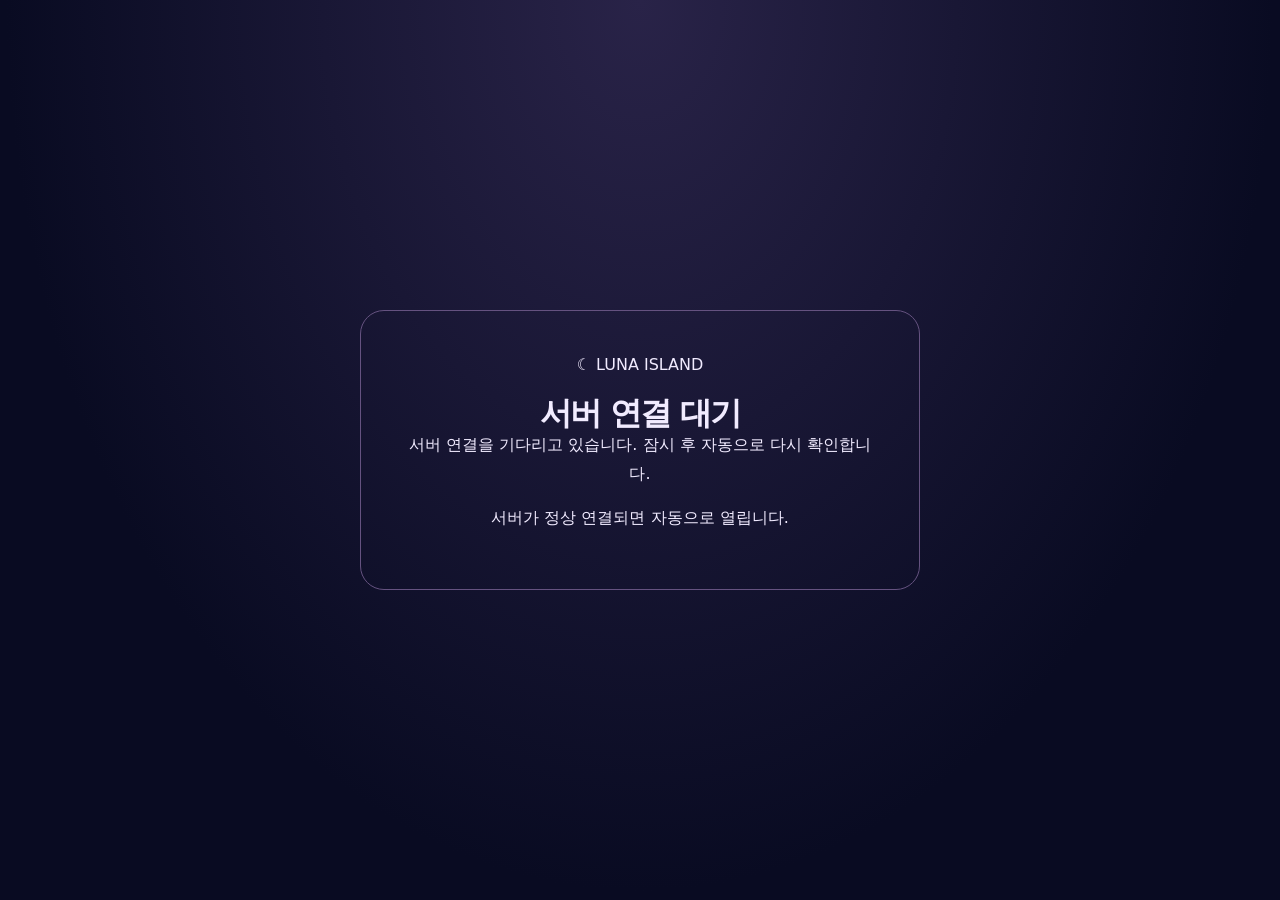
<file: index.html>
<!doctype html>
<html lang="ko">
<head>
  <meta charset="utf-8">
  <meta name="viewport" content="width=device-width, initial-scale=1">
  <meta name="theme-color" content="#090b22">
  <meta name="description" content="루나섬 이터널 리턴 내전 기록과 실시간 팀 순위 대시보드">
  <title>루나섬 | 내전 기록 대시보드</title>
  <link rel="icon" type="image/svg+xml" href="data:image/svg+xml,%3Csvg xmlns='http://www.w3.org/2000/svg' viewBox='0 0 64 64'%3E%3Crect width='64' height='64' rx='16' fill='%23090b22'/%3E%3Cpath d='M42 11a23 23 0 1 0 10 40A25 25 0 0 1 42 11Z' fill='%23a78bfa'/%3E%3C/svg%3E">
  <link rel="stylesheet" href="styles.css?v=roster-30">
</head>
<body class="directory-page">
  <div class="stars" aria-hidden="true"></div>
  <header class="site-header">
    <a class="brand" href="#dashboard" data-page-link="dashboard" aria-label="루나섬 대시보드로 이동">
      <span class="brand-moon" aria-hidden="true">☾</span>
      <span>루나섬</span>
    </a>

    <nav class="main-nav" aria-label="주요 메뉴">
      <button class="nav-link is-active" type="button" data-page="dashboard">대시보드</button>
      <button class="nav-link" type="button" data-page="champions">우승 기록</button>
      <button class="nav-link" type="button" data-page="personal">개인 기록</button>
      <button class="nav-link" type="button" data-page="leaderboard">스트리머 리더보드</button>
    </nav>

    <button class="admin-button" id="admin-login" type="button">관리자 로그인</button>
    <button class="admin-button" id="admin-logout" type="button" hidden>Luna 로그아웃</button>
  </header>

  <main class="app-shell">
    <section class="page is-visible" id="page-dashboard" data-view="dashboard">
      <div class="dashboard-heading">
        <div>
          <p class="eyebrow"><span class="live-dot"></span> LIVE TOURNAMENT</p>
          <h1>실시간 경기 현황</h1>
        </div>
        <div class="clock-card" aria-live="polite">
          <span>현재 시간 · KST</span>
          <strong id="current-time">--:--:--</strong>
          <small id="current-date">----년 --월 --일</small>
        </div>
      </div>

      <section class="stats-grid" aria-label="누적 주요 기록">
        <article class="stat-card stat-purple">
          <span class="stat-icon" aria-hidden="true">♛</span>
          <div><span>최다 우승</span><strong id="most-wins">기록 없음</strong><small id="most-wins-detail">대회 결과 확정 후 집계</small></div>
        </article>
        <article class="stat-card stat-blue">
          <span class="stat-icon" aria-hidden="true">◎</span>
          <div><span>최다 출전</span><strong id="most-appearances">기록 없음</strong><small id="most-appearances-detail">대회 결과 확정 후 집계</small></div>
        </article>
        <article class="stat-card stat-cyan">
          <span class="stat-icon" aria-hidden="true">↗</span>
          <div><span>전체 평균 순위</span><strong id="average-rank">—</strong><small>확정된 개인 기록 기준</small></div>
        </article>
      </section>

      <section class="top-three-section">
        <div class="section-heading">
          <div><p class="eyebrow">CURRENT TOP 3</p><h2>현재 선두 팀</h2></div>
          <span class="sync-label" id="sync-label" role="status">연결 확인 중</span>
        </div>
        <div class="podium" id="top-three"></div>
      </section>

      <section class="ranking-section">
        <div class="section-heading">
          <div><p class="eyebrow">LIVE STANDINGS</p><h2>실시간 팀 순위</h2></div>
          <span class="round-status" id="round-status">입력된 라운드 0 / 3</span>
          <button class="admin-button" type="button" data-edit-team-names hidden disabled>팀 이름 수정</button>
        </div>
        <div class="table-wrap">
          <table>
            <thead><tr><th>순위</th><th>팀</th><th>멤버</th><th>킬</th><th>토탈 점수</th><th>1등과의 차이</th></tr></thead>
            <tbody id="live-ranking-body"></tbody>
          </table>
        </div>
      </section>
    </section>

    <section class="page" id="page-champions" data-view="champions">
      <div class="page-heading"><p class="eyebrow">HALL OF CHAMPIONS</p><h1>우승 기록</h1><p>회차별 우승팀과 최종 점수를 확인합니다.</p></div>
      <p id="history-feedback" role="status"></p>
      <div class="champion-layout"><section class="champion-history" aria-labelledby="champion-history-heading"><h2 id="champion-history-heading">역대 우승 기록</h2><p class="drawer-help">최신 회차부터 한 페이지에 10개씩 표시합니다.</p><p id="champion-page-status" role="status"></p><div class="record-grid" id="champion-records"></div><nav id="champion-pagination" aria-label="역대 우승 기록 페이지"></nav></section>
      <section class="champion-ranking" aria-labelledby="champion-ranking-heading"><p class="eyebrow">CHAMPIONS TOP 10</p><h2 id="champion-ranking-heading">최다 우승자 TOP 10</h2><p class="drawer-help">대회 최종 우승팀의 선수별 누적 우승 횟수입니다. 동률은 공동 순위로 표시하며, 이름순으로 최대 10명을 표시합니다.</p><ol id="champion-leaders"></ol></section></div><details id="history-trash" hidden><summary>삭제한 기록 · 복구</summary><div id="history-trash-list"></div></details>
    </section>

    <section class="page" id="page-personal" data-view="personal">
      <div class="page-heading"><p class="eyebrow">PLAYER RECORDS</p><h1>개인 기록</h1><p>선수 이름을 검색하고 각 항목을 눌러 오름차순·내림차순으로 정렬하세요.</p></div>
      <label class="search-box"><span aria-hidden="true">⌕</span><span class="sr-only">스트리머 검색</span><input id="player-search" type="search" placeholder="스트리머 이름 검색" autocomplete="off"></label>
      <div class="table-wrap">
        <table class="personal-table"><thead><tr><th scope="col" aria-sort="none"><button type="button" data-personal-sort="name">선수 <span aria-hidden="true">↕</span></button></th><th scope="col" aria-sort="none"><button type="button" data-personal-sort="tier">티어 <span aria-hidden="true">↕</span></button></th><th scope="col" aria-sort="none"><button type="button" data-personal-sort="games">총게임 <span aria-hidden="true">↕</span></button></th><th scope="col" aria-sort="none"><button type="button" data-personal-sort="wins">우승 <span aria-hidden="true">↕</span></button></th><th scope="col" aria-sort="none"><button type="button" data-personal-sort="winRate">승률 <span aria-hidden="true">↕</span></button></th><th scope="col" aria-sort="none"><button type="button" data-personal-sort="averageRank">평균 순위 <span aria-hidden="true">↕</span></button></th></tr></thead><tbody id="personal-record-body"></tbody></table>
        <p id="personal-record-note" class="drawer-help"></p>
      </div>
    </section>

    <section class="page" id="page-leaderboard" data-view="leaderboard">
      <div class="page-heading"><p class="eyebrow">STREAMER LEADERBOARD</p><h1>스트리머 리더보드</h1><p>등록된 스트리머 목록 및 전적 검색</p></div>
      <div class="leaderboard-controls">
        <label class="search-box"><span aria-hidden="true">⌕</span><span class="sr-only">리더보드 스트리머 검색</span><input id="leaderboard-search" type="search" placeholder="스트리머 또는 게임 닉네임 검색" autocomplete="off"></label>
        <div class="directory-sort"><button type="button" data-directory-sort="tier" aria-pressed="true">티어순</button><button type="button" data-directory-sort="name" aria-pressed="false">이름순</button></div>
        <label class="team-filter" hidden>정렬<select id="leaderboard-sort"><option value="tier">티어순</option><option value="name">이름순</option><option value="records">루나섬 전적순</option></select></label>
        <label class="team-filter" hidden>팀<select id="leaderboard-team"><option value="">전체 팀</option></select></label>
        <label class="group-toggle" hidden><input id="leaderboard-group" type="checkbox">팀별로 보기</label>
        <button id="register-streamer" class="admin-button" type="button" hidden disabled>＋ 스트리머 등록</button>
        
      </div>
      <p id="leaderboard-count" hidden class="drawer-help" role="status"></p>
      <div id="bulk-attendance-controls" class="bulk-attendance-controls" hidden><strong>전체 출석 상태</strong><button type="button" data-bulk-attendance="pending" disabled>전체 미확인</button><button type="button" data-bulk-attendance="present" disabled>전체 출석</button><button type="button" data-bulk-attendance="absent" disabled>전체 결석</button><small>검색 결과와 관계없이 등록된 전체 인원에 적용합니다.</small></div>
      <p id="directory-feedback" class="form-feedback" role="status"></p>
      <span id="directory-manage-heading" hidden></span>
      <div id="streamer-leaderboard-body" class="streamer-grid"></div>
    </section>
  </main>

  <div class="drawer-backdrop" id="drawer-backdrop" hidden></div>
  <aside class="score-drawer" id="score-drawer" aria-labelledby="score-drawer-title" aria-hidden="true">
    <div class="drawer-header">
      <div><p class="eyebrow">LIVE CONTROL</p><h2 id="score-drawer-title">경기 점수 입력</h2></div>
      <button class="icon-button" id="close-score-panel" type="button" aria-label="점수 입력 닫기">×</button>
    </div>
    <p class="drawer-help">라운드별 결과를 저장하면 대시보드 순위가 즉시 갱신됩니다.</p>

    <form id="score-form">
      <div class="form-row">
        <label>라운드<select id="score-round" required><option value="1">1 라운드</option><option value="2">2 라운드</option><option value="3">3 라운드</option></select></label>
        <label>팀<select id="score-team" required></select></label>
      </div>
      <div class="form-row three">
        <label>경기 순위<input id="score-placement" type="number" min="1" max="8" value="1" required></label>
        <label>킬 수<input id="score-kills" type="number" min="0" value="0" required></label>
        <label>획득 점수<input id="score-points" type="number" step="0.5" min="0" value="0" required></label>
      </div>
      <button class="primary-button" type="submit">점수 저장 및 순위 갱신</button>
      <p class="form-feedback" id="form-feedback" role="status"></p>
    </form>

    <div class="drawer-divider"></div>
    <div class="saved-rounds">
      <div class="mini-heading"><h3>입력된 경기</h3><span id="score-count">0건</span></div>
      <div id="score-log"></div>
    </div>

    <div class="drawer-footer">
      <button class="secondary-button" id="finalize-event" type="button">현재 결과를 기록으로 확정</button>
      <small>확정하면 우승·개인 기록·리더보드에 누적됩니다.</small>
    </div>
  </aside>

  <template id="empty-state-template"><div class="empty-state"><span aria-hidden="true">☾</span><strong>아직 기록이 없습니다</strong><p>점수를 입력하고 현재 결과를 기록으로 확정해 주세요.</p></div></template>
  <dialog id="login-dialog" aria-labelledby="login-title">
    <form id="login-form">
      <div class="drawer-header"><h2 id="login-title">Luna 관리자 로그인</h2><button class="icon-button" id="close-login" type="button" aria-label="로그인 닫기">×</button></div>
      <p class="drawer-help">관리자 계정의 비밀번호로 로그인해 주세요.</p>
      <label>관리자 아이디<input id="login-email" type="text" value="Luna" autocomplete="username" required></label>
      <label>비밀번호<input id="login-password" type="password" autocomplete="current-password" required></label>
      <button class="primary-button" type="submit">로그인</button>
      <p id="login-feedback" class="form-feedback" role="status"></p>
    </form>
  </dialog>
  <dialog id="player-dialog" aria-labelledby="player-title">
    <div class="drawer-header"><h2 id="player-title">스트리머 전적</h2><button class="icon-button" id="close-player" type="button" aria-label="전적 닫기">×</button></div>
    <div id="player-detail"></div>
  </dialog>
  <dialog id="registration-dialog" aria-labelledby="registration-title">
    <form id="registration-form">
      <div class="drawer-header"><h2 id="registration-title">스트리머 등록</h2><button class="icon-button" id="close-registration" type="button" aria-label="등록 창 닫기">×</button></div>
      <label>스트리머 이름<input id="registration-name" type="text" maxlength="60" required autocomplete="off"></label>
      <label>게임 닉네임<input id="registration-nickname" type="text" maxlength="60" autocomplete="off" placeholder="이터널 리턴 게임 닉네임"></label>
      <label>프로필 이미지 업로드<input id="registration-profile" type="file" accept="image/jpeg,image/png,image/webp,image/gif"><small class="drawer-help">JPG · PNG · WEBP · GIF / 최대 5MB. 새 파일을 선택하지 않으면 기존 이미지를 유지합니다.</small></label>
      <img id="registration-preview" class="registration-preview" alt="프로필 이미지 미리보기" hidden>
      <label>티어<select id="registration-tier"><option value="">미등록</option><option>SSS</option><option>SS</option><option>S</option><option>A</option><option>B</option><option>C</option><option>D</option></select></label>
      <p class="drawer-help">이름·게임 닉네임·프로필·티어를 수정할 수 있습니다. 이름 변경 시 기존 경기·우승 기록의 참가 이름도 함께 반영되며 변경 전 상태는 백업됩니다.</p>
      <button class="primary-button" type="submit">저장</button>
      <p id="registration-feedback" class="form-feedback" role="status"></p>
    </form>
  </dialog>
  <script src="supabase-config.js"></script>
  <dialog id="team-names-dialog" aria-labelledby="team-names-title">
    <form id="team-names-form">
      <div class="drawer-header"><h2 id="team-names-title">팀 이름 수정</h2><button class="icon-button" id="close-team-names" type="button" aria-label="팀 이름 수정 닫기">×</button></div>
      <div id="team-names-fields"></div>
      <p class="drawer-help">팀 구성과 점수는 유지됩니다. 이미 확정한 전적은 당시 팀 이름으로 보관됩니다.</p>
      <button class="primary-button" type="submit">전체 팀 이름 저장</button>
      <p id="team-names-feedback" class="form-feedback" role="status"></p>
    </form>
  </dialog>
  <script type="module" src="maintenance-boot.js?v=tiers-40"></script>
<dialog id="history-dialog" aria-labelledby="history-title"><form id="history-form"><div class="drawer-header"><h2 id="history-title">기록 수정</h2><button id="close-history" class="icon-button" type="button" aria-label="기록 수정 닫기">×</button></div><p class="drawer-help">최종 순위·점수·킬·참가자를 수정합니다. 1위 팀이 우승팀으로 반영됩니다.</p><label>대회 날짜<input id="history-date" maxlength="80" required></label><div id="history-fields"></div><button class="primary-button" type="submit">수정 저장</button><p id="history-form-feedback" role="status"></p></form></dialog><dialog id="bulk-attendance-dialog" aria-labelledby="bulk-attendance-title"><form id="bulk-attendance-form"><h2 id="bulk-attendance-title">전체 출석 상태 변경</h2><p id="bulk-attendance-description"></p><p>티어와 코스트는 유지됩니다.</p><p id="bulk-attendance-feedback" class="form-feedback" role="status"></p><button type="button" id="bulk-attendance-cancel">취소</button> <button type="submit" id="bulk-attendance-submit" class="primary-button">전체 적용</button></form></dialog>
</body>
</html>
</file>
<file: styles.css>
:root {
  color-scheme: dark;
  --bg: #07091a;
  --surface: rgba(18, 22, 54, .82);
  --surface-strong: #151936;
  --line: rgba(158, 169, 255, .16);
  --text: #f6f7ff;
  --muted: #aeb5d5;
  --purple: #a78bfa;
  --blue: #6ea8ff;
  --cyan: #62e7f2;
  --gold: #ffd36a;
  --success: #5ce0a0;
  --danger: #ff7f9b;
  --shadow: 0 24px 80px rgba(0, 0, 0, .28);
}

* { box-sizing: border-box; }
html { scroll-behavior: smooth; }
body { margin: 0; min-width: 320px; min-height: 100vh; background: radial-gradient(circle at 12% 0%, rgba(92, 72, 190, .25), transparent 31rem), radial-gradient(circle at 90% 15%, rgba(43, 130, 200, .16), transparent 27rem), var(--bg); color: var(--text); font-family: Pretendard, "Noto Sans KR", "Apple SD Gothic Neo", system-ui, sans-serif; font-size: 16px; line-height: 1.55; }
button, input, select { font: inherit; }
button { color: inherit; }
.stars { position: fixed; inset: 0; pointer-events: none; opacity: .32; background-image: radial-gradient(circle, #fff 1px, transparent 1.5px), radial-gradient(circle, #82b8ff 1px, transparent 1.5px); background-size: 73px 73px, 119px 119px; background-position: 0 0, 37px 23px; mask-image: linear-gradient(to bottom, #000, transparent 70%); }
.sr-only { position: absolute; width: 1px; height: 1px; padding: 0; margin: -1px; overflow: hidden; clip: rect(0,0,0,0); white-space: nowrap; border: 0; }

.site-header { position: sticky; top: 0; z-index: 20; display: grid; grid-template-columns: auto 1fr auto; align-items: center; min-height: 76px; padding: 0 4vw; border-bottom: 1px solid var(--line); background: rgba(7, 9, 26, .82); backdrop-filter: blur(20px); }
.brand { display: inline-flex; align-items: center; gap: 10px; color: var(--text); text-decoration: none; font-size: 1.35rem; font-weight: 850; letter-spacing: -.04em; }
.brand-moon { display: grid; place-items: center; width: 42px; height: 42px; border: 1px solid rgba(167,139,250,.5); border-radius: 15px; color: #d6c9ff; font-size: 2rem; line-height: 1; background: linear-gradient(145deg, rgba(167,139,250,.22), rgba(110,168,255,.08)); box-shadow: inset 0 0 22px rgba(167,139,250,.14), 0 0 28px rgba(141,111,255,.13); }
.main-nav { display: flex; justify-content: center; gap: 4px; }
.nav-link { position: relative; padding: 12px 16px; border: 0; background: transparent; color: var(--muted); cursor: pointer; font-size: .93rem; font-weight: 700; }
.nav-link:hover, .nav-link:focus-visible { color: var(--text); }
.nav-link.is-active { color: var(--text); }
.nav-link.is-active::after { content: ""; position: absolute; left: 16px; right: 16px; bottom: 2px; height: 2px; border-radius: 99px; background: linear-gradient(90deg, var(--purple), var(--cyan)); }
.admin-button { display: inline-flex; align-items: center; gap: 6px; min-height: 42px; padding: 0 16px; border: 1px solid rgba(167,139,250,.42); border-radius: 13px; background: rgba(120,91,218,.16); cursor: pointer; font-weight: 800; }
.admin-button:hover { background: rgba(120,91,218,.27); }

.app-shell { position: relative; z-index: 1; width: min(1420px, 92vw); margin: 0 auto; padding: 44px 0 80px; }
.page { display: none; }
.page.is-visible { display: block; animation: page-in .28s ease-out; }
@keyframes page-in { from { opacity: 0; transform: translateY(6px); } }
.dashboard-heading { display: flex; align-items: flex-end; justify-content: space-between; gap: 24px; margin-bottom: 28px; }
.eyebrow { margin: 0 0 5px; color: var(--purple); font-size: .76rem; font-weight: 850; letter-spacing: .16em; }
h1, h2, h3, p { margin-top: 0; }
h1 { margin-bottom: 0; font-size: clamp(2rem, 4vw, 3.4rem); line-height: 1.1; letter-spacing: -.055em; }
h2 { margin-bottom: 0; font-size: 1.45rem; letter-spacing: -.035em; }
.live-dot { display: inline-block; width: 8px; height: 8px; margin-right: 7px; border-radius: 50%; background: var(--danger); box-shadow: 0 0 0 5px rgba(255,127,155,.1); animation: pulse 1.8s infinite; }
@keyframes pulse { 50% { opacity: .45; } }
.clock-card { min-width: 230px; padding: 16px 20px; border: 1px solid var(--line); border-radius: 18px; background: var(--surface); box-shadow: var(--shadow); text-align: right; }
.clock-card span, .clock-card small { display: block; color: var(--muted); font-size: .78rem; }
.clock-card strong { display: block; margin: 2px 0; font-size: 1.7rem; letter-spacing: .04em; }

.stats-grid { display: grid; grid-template-columns: repeat(3, 1fr); gap: 16px; margin-bottom: 38px; }
.stat-card { position: relative; overflow: hidden; display: flex; align-items: center; gap: 17px; min-height: 128px; padding: 22px; border: 1px solid var(--line); border-radius: 22px; background: linear-gradient(145deg, rgba(25,29,68,.92), rgba(13,17,43,.88)); box-shadow: var(--shadow); }
.stat-card::after { content: ""; position: absolute; width: 130px; height: 130px; right: -45px; top: -50px; border-radius: 50%; background: currentColor; opacity: .08; filter: blur(2px); }
.stat-purple { color: var(--purple); }.stat-blue { color: var(--blue); }.stat-cyan { color: var(--cyan); }
.stat-icon { flex: 0 0 auto; display: grid; place-items: center; width: 52px; height: 52px; border-radius: 17px; background: currentColor; color: var(--bg); font-size: 1.45rem; font-weight: 900; }
.stat-card div { min-width: 0; }
.stat-card div > span, .stat-card small { display: block; color: var(--muted); font-size: .78rem; }
.stat-card strong { display: block; overflow: hidden; color: var(--text); font-size: 1.25rem; text-overflow: ellipsis; white-space: nowrap; }

.top-three-section, .ranking-section { margin-top: 28px; }
.section-heading { display: flex; align-items: flex-end; justify-content: space-between; gap: 20px; margin-bottom: 14px; }
.sync-label, .round-status { padding: 7px 11px; border: 1px solid var(--line); border-radius: 99px; color: var(--muted); background: rgba(17,21,51,.7); font-size: .78rem; }
.sync-label::before { content: ""; display: inline-block; width: 7px; height: 7px; margin-right: 7px; border-radius: 50%; background: var(--success); }
.podium { display: grid; grid-template-columns: repeat(3, 1fr); gap: 16px; }
.podium-card { position: relative; min-height: 177px; padding: 22px; border: 1px solid var(--line); border-radius: 24px; background: var(--surface); box-shadow: var(--shadow); }
.podium-card:first-child { border-color: rgba(255,211,106,.4); background: linear-gradient(145deg, rgba(63,51,45,.84), rgba(20,23,51,.9)); }
.podium-rank { display: inline-flex; align-items: center; justify-content: center; width: 39px; height: 39px; border-radius: 13px; background: rgba(255,255,255,.08); color: var(--muted); font-weight: 900; }
.podium-card:first-child .podium-rank { background: var(--gold); color: #211800; }
.podium-card h3 { margin: 22px 0 3px; font-size: 1.2rem; }
.podium-card p { margin: 0; color: var(--muted); font-size: .82rem; }
.podium-score { position: absolute; right: 22px; bottom: 19px; color: var(--cyan); font-size: 1.8rem; font-weight: 900; letter-spacing: -.04em; }
.podium-score small { color: var(--muted); font-size: .75rem; }

.table-wrap { overflow-x: auto; border: 1px solid var(--line); border-radius: 22px; background: var(--surface); box-shadow: var(--shadow); }
table { width: 100%; border-collapse: collapse; min-width: 780px; }
th, td { padding: 17px 20px; text-align: left; border-bottom: 1px solid var(--line); }
th { color: #8f98c0; background: rgba(7,10,28,.32); font-size: .76rem; letter-spacing: .04em; }
td { font-size: .92rem; }
tbody tr:last-child td { border-bottom: 0; }
tbody tr:hover { background: rgba(111,125,211,.06); }
.rank-cell { width: 72px; color: var(--muted); font-weight: 900; }
.rank-cell.is-top { color: var(--gold); }
.team-name { font-weight: 850; }
.member-list { color: var(--muted); font-size: .82rem; }
.score-total { color: var(--cyan); font-size: 1.05rem; font-weight: 900; }
.score-gap { color: var(--muted); font-variant-numeric: tabular-nums; }
.score-gap.leader { color: var(--success); }

.page-heading { margin-bottom: 28px; }
.page-heading p:last-child { margin: 10px 0 0; color: var(--muted); }
.record-grid { display: grid; grid-template-columns: repeat(3, 1fr); gap: 16px; }
.champion-card { padding: 22px; border: 1px solid var(--line); border-radius: 22px; background: var(--surface); box-shadow: var(--shadow); }
.champion-card .champion-round { color: var(--gold); font-weight: 900; }
.champion-card h3 { margin: 14px 0 3px; }
.champion-card p { color: var(--muted); }
.champion-card strong { color: var(--cyan); font-size: 1.25rem; }
.search-box { display: flex; align-items: center; gap: 10px; width: min(480px, 100%); margin-bottom: 16px; padding: 0 15px; border: 1px solid var(--line); border-radius: 14px; background: var(--surface); color: var(--muted); }
.search-box input { width: 100%; min-height: 48px; border: 0; outline: 0; background: transparent; color: var(--text); }
.empty-state { grid-column: 1 / -1; display: grid; place-items: center; min-height: 280px; padding: 36px; border: 1px dashed rgba(158,169,255,.25); border-radius: 22px; color: var(--muted); text-align: center; }
.empty-state > span { color: var(--purple); font-size: 3.4rem; }
.empty-state strong { color: var(--text); font-size: 1.1rem; }
.empty-state p { margin-bottom: 0; }

.drawer-backdrop { position: fixed; inset: 0; z-index: 40; background: rgba(2,4,15,.68); backdrop-filter: blur(5px); }
.score-drawer { position: fixed; top: 0; right: 0; z-index: 50; width: min(530px, 100%); height: 100dvh; overflow-y: auto; padding: 28px; border-left: 1px solid var(--line); background: #0d1028; box-shadow: -30px 0 80px rgba(0,0,0,.42); transform: translateX(104%); transition: transform .26s ease; }
.score-drawer.is-open { transform: translateX(0); }
.drawer-header { display: flex; align-items: flex-start; justify-content: space-between; }
.drawer-header h2 { font-size: 1.8rem; }
.icon-button { width: 42px; height: 42px; border: 1px solid var(--line); border-radius: 13px; background: rgba(255,255,255,.04); cursor: pointer; font-size: 1.55rem; }
.drawer-help { color: var(--muted); font-size: .9rem; }
.form-row { display: grid; grid-template-columns: repeat(2, 1fr); gap: 12px; }
.form-row.three { grid-template-columns: repeat(3, 1fr); }
label { color: var(--muted); font-size: .82rem; font-weight: 700; }
select, input[type="number"] { width: 100%; min-height: 46px; margin: 6px 0 14px; padding: 0 12px; border: 1px solid var(--line); border-radius: 12px; outline: none; background: #171b3b; color: var(--text); }
select:focus, input:focus { border-color: var(--purple); box-shadow: 0 0 0 3px rgba(167,139,250,.12); }
.primary-button, .secondary-button { width: 100%; min-height: 48px; border-radius: 13px; cursor: pointer; font-weight: 850; }
.primary-button { border: 0; background: linear-gradient(90deg, #8b6cec, #5b9ef0); color: #fff; box-shadow: 0 10px 30px rgba(108,90,220,.24); }
.secondary-button { border: 1px solid rgba(167,139,250,.32); background: rgba(167,139,250,.11); color: var(--text); }
.form-feedback { min-height: 24px; margin: 8px 0 0; color: var(--success); font-size: .82rem; }
.drawer-divider { height: 1px; margin: 22px 0; background: var(--line); }
.mini-heading { display: flex; align-items: center; justify-content: space-between; }
.mini-heading h3 { margin: 0; }
.mini-heading span { color: var(--muted); font-size: .8rem; }
.score-log-item { display: grid; grid-template-columns: 1fr auto; gap: 10px; margin-top: 10px; padding: 13px; border: 1px solid var(--line); border-radius: 13px; background: rgba(255,255,255,.025); }
.score-log-item strong, .score-log-item small { display: block; }
.score-log-item small { color: var(--muted); }
.score-log-item button { border: 0; background: transparent; color: var(--danger); cursor: pointer; }
.drawer-footer { margin-top: 25px; padding-top: 22px; border-top: 1px solid var(--line); }
.drawer-footer small { display: block; margin-top: 8px; color: var(--muted); text-align: center; }

@media (max-width: 980px) {
  .site-header { grid-template-columns: 1fr auto; padding: 12px 4vw; }
  .main-nav { grid-column: 1 / -1; order: 3; justify-content: flex-start; overflow-x: auto; margin: 8px -1vw -12px; padding-bottom: 7px; }
  .nav-link { flex: 0 0 auto; }
  .stats-grid, .podium, .record-grid { grid-template-columns: 1fr; }
  .podium-card { min-height: 146px; }
}
@media (max-width: 640px) {
  .site-header { min-height: 68px; }
  .brand { font-size: 1.12rem; }.brand-moon { width: 37px; height: 37px; border-radius: 12px; }
  .admin-button { padding: 0 11px; font-size: .82rem; }
  .app-shell { width: min(92vw, 600px); padding-top: 30px; }
  .dashboard-heading { align-items: stretch; flex-direction: column; }
  .clock-card { min-width: 0; text-align: left; }
  .stats-grid { gap: 10px; }
  .stat-card { min-height: 108px; }
  .section-heading { align-items: flex-start; flex-direction: column; }
  .score-drawer { padding: 22px 18px; }
  .form-row, .form-row.three { grid-template-columns: 1fr; gap: 0; }
}

@media (prefers-reduced-motion: reduce) {
  *, *::before, *::after { scroll-behavior: auto !important; animation-duration: .01ms !important; animation-iteration-count: 1 !important; transition-duration: .01ms !important; }
}
/* Administrator sign-in follows the existing dark tournament theme. */
[hidden] { display: none !important; }
button:disabled { opacity: .5; cursor: not-allowed; }
#login-dialog { width: min(440px, calc(100% - 32px)); padding: 24px; border: 1px solid #403863; border-radius: 18px; background: #12132b; color: #f1f0ff; }
#login-dialog::backdrop { background: rgb(3 4 15 / 75%); }
#login-form { display: grid; gap: 16px; }
#login-form label { display: grid; gap: 8px; font-size: 14px; }
#login-form input { width: 100%; padding: 12px; border: 1px solid #403863; border-radius: 8px; background: #090b22; color: #f1f0ff; font: inherit; font-size: 16px; }
.leaderboard-controls { display:flex; flex-wrap:wrap; align-items:center; gap:16px; margin-bottom:12px; }
.leaderboard-controls .search-box { flex:1; min-width:220px; margin:0; }
.team-filter { display:flex; align-items:center; gap:10px; font-size:14px; }
.team-filter select { padding:12px; background:#12132b; color:#f1f0ff; border:1px solid #403863; border-radius:10px; font:inherit; }
.group-toggle { display:flex; align-items:center; gap:8px; font-size:14px; cursor:pointer; }
.group-toggle input { width:18px; height:18px; accent-color:#a78bfa; }
.player-link { padding:6px 0; background:none; border:0; color:#b5a2ff; font:inherit; font-weight:700; cursor:pointer; text-align:left; }
.player-link:hover { text-decoration:underline; }
.team-group-row th { background:#20203d; color:#d8ccff; text-align:left; font-size:16px; }
#player-dialog { width:min(900px,calc(100% - 32px)); max-height:85vh; padding:24px; border:1px solid #403863; border-radius:18px; background:#12132b; color:#f1f0ff; }
#player-dialog::backdrop { background:rgb(3 4 15 / 75%); }
#player-detail h3 { margin-top:24px; margin-bottom:12px; }
.player-stats { display:grid; grid-template-columns:repeat(4,1fr); gap:12px; margin:20px 0; }
.player-stats div { padding:16px; background:#090b22; border-radius:12px; }
.player-stats span { display:block; font-size:14px; color:#b3b3cb; }
.player-stats strong { display:block; font-size:22px; margin-top:8px; }
@media(max-width:600px) { .player-stats { grid-template-columns:repeat(2,1fr); } .leaderboard-controls .search-box { flex-basis:100%; } }
#registration-dialog { width:min(440px,calc(100% - 32px)); padding:24px; border:1px solid #403863; border-radius:18px; background:#12132b; color:#f1f0ff; }
#registration-dialog::backdrop { background:rgb(3 4 15 / 75%); }
#registration-form { display:grid; gap:16px; }
#registration-form label { display:grid; gap:8px; font-size:14px; }
#registration-form input, #registration-form select { width:100%; padding:12px; border:1px solid #403863; border-radius:8px; background:#090b22; color:#f1f0ff; font:inherit; font-size:16px; }
.directory-actions { white-space:nowrap; }
.directory-actions button { margin:4px; padding:8px; border:1px solid #403863; border-radius:8px; background:#12132b; color:#d8ccff; font:inherit; font-size:14px; cursor:pointer; }
#team-names-dialog { width:min(640px,calc(100% - 32px)); max-height:85vh; padding:24px; border:1px solid #403863; border-radius:18px; background:#12132b; color:#f1f0ff; }
#team-names-dialog::backdrop { background:rgb(3 4 15 / 75%); }
#team-names-form { display:grid; gap:16px; }
#team-names-fields { display:grid; grid-template-columns:repeat(2,1fr); gap:16px; }
#team-names-fields label { display:grid; gap:8px; font-size:14px; }
#team-names-fields input { width:100%; padding:12px; border:1px solid #403863; border-radius:8px; background:#090b22; color:#f1f0ff; font:inherit; font-size:16px; }
@media(max-width:600px) { #team-names-fields { grid-template-columns:1fr; } }
/* Streamer directory */
.directory-page { background:#111322; }
.directory-page .stars { display:none; }
.directory-page .app-shell { max-width:1180px; }
.directory-page .page-heading { margin-bottom:26px; }
.directory-page .page-heading .eyebrow { display:none; }
.directory-page .page-heading h1 { font-size:30px; letter-spacing:-.6px; }
.directory-page .page-heading p { font-size:14px; }
.directory-page .leaderboard-controls { gap:12px; margin-bottom:28px; }
.leaderboard-controls [hidden] { display:none; }
.directory-sort { display:flex; gap:6px; order:-1; }
.directory-sort button { border:1px solid #34384d; background:#191c2d; color:#aeb3c7; border-radius:6px; padding:10px 16px; cursor:pointer; font:inherit; font-size:13px; }
.directory-sort button[aria-pressed=true] { background:#7660b8; color:#fff; border-color:#7660b8; }
.directory-page .streamer-grid { gap:12px; }
.directory-page .streamer-card { display:grid; grid-template-columns:48px minmax(0,1fr) auto; gap:12px; padding:18px; border-radius:8px; background:#1b1e30; border:1px solid #303449; }
.directory-page .streamer-profile { width:48px; height:48px; }
.directory-page .avatar-fallback { font-size:20px; }
.directory-page .streamer-title h2 { font-size:16px; }
.directory-page .tier-badge { font-size:10px; padding:3px 5px; border-radius:4px; }
.directory-page .game-nickname { margin-top:5px; font-size:12px; }
.directory-page .streamer-card-actions { width:auto; border:0; padding:0; }
.directory-page .record-search { font-size:11px; white-space:nowrap; color:#c0b1e6; }
.directory-page .record-unavailable { font-size:10px; max-width:65px; }
.directory-page .streamer-card .directory-actions { grid-column:1/-1; margin:0; padding-top:10px; border-top:1px solid #303449; }
.directory-page .streamer-divider { font-size:13px; margin-top:8px; padding-bottom:8px; }
.directory-page .form-feedback:empty { display:none; }
.registration-preview { width:96px; height:96px; object-fit:cover; border-radius:50%; margin:12px 0; }
.registration-preview[hidden] { display:none; }
#registration-profile::file-selector-button { background:#423362; color:#fff; border:0; border-radius:6px; padding:8px 12px; margin-right:10px; cursor:pointer; }
.leaderboard-controls .team-filter { white-space:nowrap; flex-shrink:0; }
.leaderboard-controls .search-box { min-width:240px; }
.streamer-grid { display:grid; grid-template-columns:repeat(3,minmax(0,1fr)); gap:18px; }
.streamer-card { position:relative; display:flex; flex-wrap:wrap; align-items:center; gap:16px; padding:24px; background:linear-gradient(135deg,#171a36,#101329); border:1px solid #303451; border-radius:18px; }
.streamer-profile { position:relative; width:72px; height:72px; flex-shrink:0; border-radius:50%; overflow:hidden; background:#343052; }
.avatar-fallback { display:grid; place-items:center; width:100%; height:100%; font-size:28px; color:#d1baff; }
.streamer-avatar { position:absolute; inset:0; width:100%; height:100%; object-fit:cover; }
.streamer-avatar[hidden] { display:none; }
.streamer-info { min-width:0; flex:1; }
.streamer-title { display:flex; gap:8px; align-items:center; flex-wrap:wrap; }
.streamer-title h2 { font-size:19px; margin:0; overflow-wrap:anywhere; }
.tier-badge { font-size:11px; padding:4px 8px; border-radius:6px; background:#423362; color:#dabdff; }
.game-nickname,.streamer-team { font-size:12px; color:#a9aecb; margin:8px 0 0; overflow-wrap:anywhere; }
.streamer-card-actions { width:100%; border-top:1px solid #2b2f49; padding-top:16px; display:flex; justify-content:space-between; gap:12px; align-items:center; }
.record-search { text-decoration:none; color:#c8a9ff; font-weight:700; font-size:14px; }
.record-search:hover { color:#fff; }
.record-unavailable { color:#888eab; font-size:12px; }
.streamer-divider { grid-column:1/-1; margin:14px 0 0; font-size:15px; color:#c5c9e0; border-bottom:1px solid #303451; padding-bottom:12px; }
.streamer-empty { grid-column:1/-1; text-align:center; padding:60px 24px; color:#a9aecb; border:1px dashed #303451; border-radius:16px; }
.streamer-card .directory-actions { width:100%; justify-content:flex-end; }
#registration-dialog { max-height:90vh; overflow:auto; }
@media(max-width:1100px) { .streamer-grid { grid-template-columns:repeat(2,minmax(0,1fr)); } }
@media(max-width:640px) { .streamer-grid { grid-template-columns:1fr; } .streamer-card { padding:20px; } }

/* Reference-style streamer page */
.directory-page { background:#080808; color:#e5e5e5; }
.directory-page .site-header { position:fixed; inset:0 auto 0 0; width:260px; display:flex; flex-direction:column; align-items:stretch; padding:25px 20px; background:#121212; border-right:1px solid #303030; border-bottom:0; backdrop-filter:none; }
.directory-page .brand { justify-content:center; color:#efbd56; padding-bottom:24px; border-bottom:1px solid #303030; }
.directory-page .brand-moon { background:none; border:0; box-shadow:none; color:#efbd56; width:28px; font-size:29px; }
.directory-page .main-nav { flex-direction:column; gap:10px; margin-top:45px; }
.directory-page .nav-link { text-align:left; padding:13px 20px; color:#929292; border-left:3px solid transparent; font-size:14px; }
.directory-page .nav-link.is-active { background:#2a2416; color:#efbd56; border-left-color:#efbd56; border-radius:3px; }
.directory-page .nav-link.is-active::after { display:none; }
.directory-page .site-header .admin-button { border:0; background:transparent; color:#43d88c; margin-top:14px; font-size:14px; padding:12px 20px; border-radius:0; }
.directory-page #admin-login,.directory-page #admin-logout { margin-top:auto; border-top:1px solid #303030; padding-top:25px; }
.directory-page .app-shell { margin:0 0 0 260px; width:calc(100% - 260px); max-width:none; padding:30px 40px 70px; }
.directory-page #page-leaderboard { position:relative; }
.directory-page .page-heading { margin-bottom:60px; padding-right:450px; }
.directory-page .page-heading h1 { border-left:4px solid #efbd56; padding-left:14px; font-size:30px; line-height:1.25; margin-bottom:6px; }
.directory-page .page-heading p { color:#8b8b8b; font-size:13px; }
.directory-page .leaderboard-controls { position:absolute; right:0; top:17px; display:flex; gap:15px; margin:0; }
.directory-page .directory-sort { padding:4px; border:1px solid #333; background:#121212; border-radius:9px; gap:0; }
.directory-page .directory-sort button { background:none; border:0; color:#888; border-radius:5px; padding:6px 12px; font-weight:700; }
.directory-page .directory-sort button[aria-pressed=true] { background:#efbd56; color:#111; }
.directory-page .leaderboard-controls .search-box { width:300px; min-width:0; height:38px; background:#121212; border:1px solid #333; border-radius:25px; flex:none; padding:0 15px; }
.directory-page .search-box input { font-size:12px; }
.directory-page #register-streamer { background:#efbd56; color:#111; border:0; border-radius:5px; font-size:12px; padding:0 12px; position:absolute; right:0; top:55px; min-height:32px; }
.directory-page .streamer-grid { grid-template-columns:repeat(4,minmax(0,1fr)); gap:20px; }
.directory-page .streamer-divider { display:flex; align-items:center; gap:15px; color:#efbd56; border:0; font-size:18px; margin:10px 0 6px; padding:0; }
.directory-page .streamer-divider::after { content:''; height:1px; flex:1; background:#252525; }
.directory-page .streamer-card { display:flex; flex-direction:column; flex-wrap:nowrap; align-items:center; justify-content:flex-start; min-height:220px; padding:22px 12px 38px; background:#121212; border:1px solid #333; border-radius:12px; gap:10px; text-align:center; }
.directory-page .streamer-card:hover { border-color:#efbd56; transform:translateY(-2px); transition:transform .15s; }
.directory-page .streamer-profile { width:80px; height:80px; border:3px solid #3b3b3b; background:#292929; }
.directory-page .streamer-info { flex:0; width:100%; }
.directory-page .streamer-title { justify-content:center; }
.directory-page .streamer-title h2 { font-size:18px; font-weight:800; }
.directory-page .tier-badge { position:absolute; top:12px; right:12px; background:#efbd56; color:#111; font-size:11px; font-weight:800; padding:2px 6px; }
.directory-page [data-tier=SSS] .tier-badge { background:#ff4563; color:#fff; }
.directory-page [data-tier=S] .tier-badge { background:#bf71ff; color:#fff; }
.directory-page [data-tier=A] .tier-badge { background:#4b94ff; color:#fff; }
.directory-page [data-tier=B] .tier-badge { background:#48bf84; }
.directory-page .game-nickname { display:inline-block; border:1px solid #333; border-radius:20px; padding:2px 10px; margin-top:6px; color:#888; background:#080808; max-width:100%; }
.directory-page .game-nickname::before { content:'🎮 '; font-size:11px; }
.directory-page .streamer-card-actions { position:absolute; inset:0; display:flex; align-items:flex-end; justify-content:center; padding-bottom:13px; }
.directory-page .record-search { position:absolute; inset:0; display:flex; align-items:flex-end; justify-content:center; padding:12px; color:#efbd56; font-size:12px; opacity:.6; }
.directory-page .record-search:hover,.directory-page .record-search:focus-visible { opacity:1; background:linear-gradient(transparent 75%,#241d0c); border-radius:12px; }
.directory-page .record-unavailable { max-width:none; font-size:11px; }
.directory-page .streamer-card .directory-actions { position:relative; z-index:2; border-top:1px solid #333; margin-top:4px; width:100%; padding-top:10px; justify-content:center; }
.directory-page .streamer-empty { border-color:#333; color:#888; }
@media(max-width:1250px) { .directory-page .streamer-grid { grid-template-columns:repeat(3,minmax(0,1fr)); } .directory-page .page-heading { padding-right:0; margin-bottom:90px; } .directory-page .leaderboard-controls { position:relative; top:auto; margin:-65px 0 50px; justify-content:flex-end; } }
@media(max-width:800px) { .directory-page .site-header { position:static; width:100%; padding:15px; } .directory-page .brand { padding-bottom:10px; } .directory-page .main-nav { margin-top:10px; flex-direction:row; flex-wrap:wrap; gap:0; } .directory-page .nav-link { padding:9px; } .directory-page #admin-login,.directory-page #admin-logout { margin:8px 0 0; padding:8px; border-top:0; } .directory-page .app-shell { margin:0; width:100%; padding:25px 20px; } .directory-page .streamer-grid { grid-template-columns:repeat(2,minmax(0,1fr)); } .directory-page .leaderboard-controls { justify-content:flex-start; flex-wrap:wrap; } .directory-page .leaderboard-controls .search-box { width:100%; flex-basis:100%; } .directory-page #register-streamer { position:static; } .directory-page .page-heading h1 { font-size:26px; } }

/* Luna constellation theme, with the reference leaderboard layout */
.directory-page { --luna-star:#bca4ef; background:radial-gradient(ellipse at 85% 5%,#182139 0,transparent 48%),radial-gradient(ellipse at 22% 65%,#19132b 0,transparent 42%),#080c18; color:#e9edf8; }
.directory-page .stars { display:block; opacity:.4; mask-image:none; background-image:radial-gradient(circle,#e2ddff 1px,transparent 1.5px),radial-gradient(circle,#8cb6e8 1px,transparent 1.5px); background-size:101px 101px,173px 173px; background-position:17px 31px,63px 89px; }
.directory-page .site-header { background:rgba(12,16,30,.96); border-color:#2a3047; }
.directory-page .brand { color:#d1c2f7; border-color:#2a3047; }
.directory-page .brand-moon { color:#d1c2f7; text-shadow:0 0 18px #9374d6; }
.directory-page .nav-link { color:#9aa5bf; }
.directory-page .nav-link.is-active { background:#24223c; color:#d2c2f9; border-left-color:#b99beb; }
.directory-page .nav-link:hover { color:#eee7ff; background:#1b2035; }
.directory-page .page-heading h1 { border-left-color:#b99beb; color:#ede7fc; }
.directory-page .page-heading p { color:#94a1bd; }
.directory-page .directory-sort { background:#11172a; border-color:#303951; }
.directory-page .directory-sort button { color:#97a3bd; }
.directory-page .directory-sort button[aria-pressed=true] { background:#baa3e7; color:#171328; }
.directory-page .leaderboard-controls .search-box { background:#11172a; border-color:#303951; }
.directory-page #register-streamer { background:#baa3e7; color:#171328; }
.directory-page .streamer-divider { color:#c6b2ee; }
.directory-page .streamer-divider::before { content:'✦'; font-size:20px; color:#d1c2f7; text-shadow:0 0 12px #8e77bc; }
.directory-page .streamer-divider::after { background:linear-gradient(90deg,#423f62,#253047,transparent); }
.directory-page .streamer-card { background:linear-gradient(145deg,rgba(28,32,53,.96),rgba(15,21,37,.97)); border-color:#333d55; box-shadow:0 6px 22px #03050c55; }
.directory-page .streamer-card::before { content:''; position:absolute; left:12px; top:13px; width:44px; height:39px; pointer-events:none; opacity:.35; background:radial-gradient(circle at 10% 10%,#dbcafa 1.5px,transparent 2px),radial-gradient(circle at 52% 36%,#dbcafa 1.5px,transparent 2px),radial-gradient(circle at 90% 5%,#dbcafa 1.5px,transparent 2px),linear-gradient(33deg,transparent 46%,#76659a 47%,#76659a 48%,transparent 49%); }
.directory-page .streamer-card:hover { border-color:#b99beb; box-shadow:0 0 24px #9c81d022; }
.directory-page .streamer-profile { border-color:#6b638e; background:#252c43; box-shadow:0 0 16px #a086d52b; }
.directory-page .avatar-fallback { color:#cfbef5; }
.directory-page .game-nickname { background:#0c1222; border-color:#343a53; color:#a2acc3; }
.directory-page .record-search { color:#cab7ef; opacity:.85; }
.directory-page .record-search:hover,.directory-page .record-search:focus-visible { background:linear-gradient(transparent 72%,#30233f); }
.directory-page .streamer-card .directory-actions { border-color:#303951; }
.directory-page .streamer-empty { border-color:#333d55; color:#a2acc3; background:#10162a77; }
.directory-page #admin-login,.directory-page #admin-logout { border-color:#2a3047; color:#a8cbe9; }
.directory-page .stars::after { content:''; position:absolute; inset:0 0 0 260px; opacity:.45; background-image:url("data:image/svg+xml,%3Csvg xmlns='http://www.w3.org/2000/svg' width='900' height='700' viewBox='0 0 900 700'%3E%3Cg fill='none' stroke='%238b8cb3' stroke-width='1' opacity='.45'%3E%3Cpath d='M530 90L610 140L690 105L750 200L700 290L610 250L530 90M110 390L180 450L250 420L290 510L220 580'/%3E%3C/g%3E%3Cg fill='%23d4d2f2'%3E%3Ccircle cx='530' cy='90' r='2'/%3E%3Ccircle cx='610' cy='140' r='2.5'/%3E%3Ccircle cx='690' cy='105' r='2'/%3E%3Ccircle cx='750' cy='200' r='3'/%3E%3Ccircle cx='700' cy='290' r='2'/%3E%3Ccircle cx='610' cy='250' r='2'/%3E%3Ccircle cx='110' cy='390' r='2'/%3E%3Ccircle cx='180' cy='450' r='2.5'/%3E%3Ccircle cx='250' cy='420' r='2'/%3E%3Ccircle cx='290' cy='510' r='2'/%3E%3Ccircle cx='220' cy='580' r='2.5'/%3E%3C/g%3E%3C/svg%3E"); background-size:900px 700px; background-repeat:repeat; }
@media(max-width:800px) { .directory-page .stars::after { left:0; } }

/* Shared Luna theme for every page and management dialog */
.directory-page { --surface:rgba(20,27,46,.94); --line:#333d55; --muted:#a2acc3; --gold:#c5b1ed; --cyan:#a8cbe9; --shadow:0 8px 26px #03050c44; }
.directory-page .page:not(#page-leaderboard) .page-heading { padding-right:0; margin-bottom:28px; }
.directory-page .dashboard-heading h1 { font-size:30px; border-left:4px solid #b99beb; padding-left:14px; }
.directory-page .dashboard-heading .eyebrow { color:#c6b2ee; }
.directory-page .stat-card,.directory-page .podium-card,.directory-page .champion-card,.directory-page .clock-card { border-radius:12px; background:linear-gradient(145deg,rgba(28,32,53,.96),rgba(15,21,37,.97)); border-color:#333d55; }
.directory-page .podium-card:first-child { border-color:#9180b8; background:linear-gradient(145deg,#302840,#141b2e); }
.directory-page .podium-card:first-child .podium-rank { background:#c5b1ed; color:#171328; }
.directory-page .table-wrap { border-radius:12px; background:rgba(17,24,42,.96); }
.directory-page thead { background:#1b2237; }
.directory-page .section-heading h2 { font-size:22px; }
.directory-page .champion-card .champion-round { color:#c5b1ed; }
.directory-page .score-drawer { background:linear-gradient(160deg,#192037,#101627); border-color:#333d55; }
.directory-page dialog { background:linear-gradient(145deg,#1c2035,#101627) !important; border-color:#635b81 !important; box-shadow:0 20px 80px #0008; }
.directory-page .primary-button { background:#bba3e8; color:#171328; box-shadow:none; }
.directory-page .secondary-button { background:#26283e; border-color:#635b81; }
.directory-page .empty-state { background:rgba(17,24,42,.8); border-radius:12px; }
@media(max-width:1100px) and (min-width:801px) { .directory-page .stats-grid { grid-template-columns:1fr; } .directory-page .dashboard-heading { align-items:flex-start; flex-direction:column; } .directory-page .clock-card { width:100%; text-align:left; } }
#history-dialog { width:min(800px,calc(100% - 32px)); max-height:90vh; overflow:auto; padding:24px; border:1px solid #635b81; border-radius:16px; color:#eee; }
#history-dialog::backdrop { background:#03050ccc; }
#history-fields fieldset { border:1px solid #3b415d; border-radius:10px; padding:16px; margin:18px 0; }
#history-form label { display:block; margin:8px 0; }
#history-form input { width:100%; padding:10px; border:1px solid #424863; border-radius:6px; background:#10162a; color:#eee; }
.history-actions { display:flex; gap:8px; margin-top:16px; }
.history-actions button,.history-trash-item button { padding:8px 12px; background:#2b2944; color:#d3c0f7; border:1px solid #635b81; border-radius:6px; cursor:pointer; }
#history-trash { margin-top:28px; padding:18px; border:1px solid #3b415d; border-radius:10px; background:#11182a; }
.history-trash-item { display:flex; justify-content:space-between; align-items:center; padding:12px 0; }
/* Private tournament operations */
#admin-ops { width:min(1320px,96vw); max-width:96vw; max-height:94dvh; overflow:auto; padding:28px; color:#e9e7ff; background:#10132b; border:1px solid #514678; border-radius:20px; }
#admin-ops::backdrop { background:#030516c9; }
#admin-ops [hidden] { display:none!important; }
#admin-ops button { cursor:pointer; padding:10px 14px; border:1px solid #554b78; border-radius:9px; color:#f0ecff; background:#24203d; }
#admin-ops button:disabled { opacity:.45; cursor:wait; }
#admin-ops input,#admin-ops select { display:block; width:100%; min-width:0; padding:9px; border-radius:7px; background:#0c1024; border:1px solid #46415f; color:#eeeaff; }
#admin-ops label { display:block; font-size:12px; color:#beb8d6; }
#admin-ops p { line-height:1.7; color:#bab6cf; }
#admin-ops h2 { margin:0; }
#admin-ops h3 { font-size:17px; }
#admin-ops .primary-button { background:#7053b1; }
.ops-tabs,.ops-toolbar { display:flex; flex-wrap:wrap; gap:10px; align-items:end; margin:20px 0; }
.ops-tabs button[aria-pressed=true] { background:#654b9c!important; }
.ops-toolbar label { flex:0 1 140px; }
#ops-board { display:grid; grid-template-columns:repeat(3,minmax(0,1fr)); gap:14px; }
.ops-zone { min-height:150px; padding:14px; background:#151a33; border:1px dashed #585071; border-radius:14px; }
.ops-zone h3 { margin:0 0 14px; }
.ops-zone h3 small { display:block; margin-top:7px; color:#a99fca; font-size:12px; }
.ops-player { padding:12px; margin:10px 0; border-radius:10px; background:#23223e; border:1px solid #39364f; }
.ops-player[draggable=true] { cursor:grab; }
.ops-player strong { display:block; margin-bottom:10px; overflow-wrap:anywhere; }
.ops-player-fields { display:grid; grid-template-columns:1fr 1fr; gap:8px; }
.ops-backup-row { display:flex; flex-wrap:wrap; align-items:center; gap:10px; padding:16px 0; border-bottom:1px solid #38324d; }
.ops-backup-row span { flex:1 1 280px; }
#ops-feedback { position:sticky; top:0; z-index:3; background:#1e1c35; padding:10px 14px; border-radius:9px; }
@media(max-width:900px) { #ops-board { grid-template-columns:repeat(2,minmax(0,1fr)); } }
@media(max-width:600px) { #admin-ops { padding:15px; } #ops-board { grid-template-columns:1fr; } .ops-tabs button { flex:1; padding:8px!important; } }
.directory-attendance{position:relative;z-index:2;display:flex;flex-wrap:wrap;align-items:center;justify-content:center;gap:6px;padding:10px 8px;border-top:1px solid #ffffff12;font-size:12px}
.directory-attendance>span{color:#b8b8d3;margin-right:4px}
.directory-attendance button{border:1px solid #ffffff24;border-radius:8px;padding:6px 10px;background:#ffffff08;color:#c9c9e5;cursor:pointer}
.directory-attendance button[aria-pressed="true"]{border-color:#a78bfa;background:#a78bfa30;color:#fff}
.directory-attendance button[data-attendance="present"][aria-pressed="true"]{border-color:#6ee7b7;background:#6ee7b720}
.directory-attendance button[data-attendance="absent"][aria-pressed="true"]{border-color:#fda4af;background:#fda4af20}
.directory-attendance button:disabled{opacity:.5;cursor:wait}

.personal-table th button{background:none;border:0;color:inherit;font:inherit;font-weight:700;padding:8px 0;cursor:pointer;white-space:nowrap}
.personal-table th button span{color:#bca6ff;margin-left:5px}
.personal-table th button:focus-visible{outline:2px solid #bca6ff;outline-offset:4px;border-radius:3px}
.personal-table th[aria-sort="ascending"],.personal-table th[aria-sort="descending"]{color:#dfd3ff}
#personal-record-note{padding:12px 16px;line-height:1.7}

.champion-layout{display:grid;grid-template-columns:minmax(0,1fr) 320px;gap:28px;align-items:start}.champion-history{min-width:0}.champion-ranking{padding:24px;border:1px solid #9180c540;border-radius:18px;background:linear-gradient(145deg,#201c38,#11182a)}.champion-ranking h2,.champion-history h2{font-size:22px}.champion-ranking .drawer-help{line-height:1.7}#champion-leaders{list-style:none;margin:20px 0 0;padding:0}.champion-leader{display:flex;align-items:center;gap:12px;padding:15px 0;border-bottom:1px solid #ffffff12}.champion-leader strong{flex:1;overflow-wrap:anywhere}.champion-leader>span:last-child{color:#d7c8ff;font-size:13px;white-space:nowrap}.champion-leader-rank{display:grid;place-items:center;width:30px;height:30px;flex-shrink:0;border-radius:50%;background:#b6a1ff1c;color:#d7c8ff}.champion-leader:first-child .champion-leader-rank{background:#e9ce8230;color:#ffe4a4}#champion-pagination{display:flex;justify-content:center;gap:7px;flex-wrap:wrap;margin:24px 0}#champion-pagination button{padding:9px 12px;border:1px solid #77689a55;background:#19182e;color:#d7c8ff;border-radius:8px;cursor:pointer}#champion-pagination button[aria-current]{background:#7460b1;color:white;border-color:#c4b1ff}#champion-pagination button:disabled{opacity:.35;cursor:default}#champion-page-status{color:#a8a6bb;font-size:13px}@media(max-width:1100px){.champion-layout{grid-template-columns:1fr}.champion-ranking{max-width:none}}

.bulk-attendance-controls{display:flex;gap:10px;align-items:center;flex-wrap:wrap;margin:18px 0;padding:16px;border:1px solid #a78bfa40;border-radius:12px;background:#a78bfa0a}.bulk-attendance-controls[hidden]{display:none}.bulk-attendance-controls button{border:1px solid #a78bfa55;border-radius:8px;padding:9px 13px;background:#ffffff08;color:#e0d7fa;cursor:pointer}.bulk-attendance-controls button[data-bulk-attendance="present"]{border-color:#6ee7b770;color:#a5f3cf}.bulk-attendance-controls button[data-bulk-attendance="absent"]{border-color:#fda4af70;color:#fecdd3}.bulk-attendance-controls button:disabled{opacity:.4;cursor:default}.bulk-attendance-controls small{flex-basis:100%;color:#a8a6bb}#bulk-attendance-description{line-height:1.8}

.tier-attendance-controls{grid-column:1/-1;display:flex;flex-wrap:wrap;gap:8px;margin:-6px 0 12px}.tier-attendance-controls button{padding:8px 12px;border:1px solid #a78bfa55;border-radius:8px;background:#a78bfa12;color:#ddd1ff;cursor:pointer}.tier-attendance-controls button[data-tier-attendance="present"]{border-color:#6ee7b770;color:#a5f3cf}.tier-attendance-controls button[data-tier-attendance="absent"]{border-color:#fda4af70;color:#fecdd3}.tier-attendance-controls button:disabled{opacity:.4;cursor:default}

/* Team formation: read-only cost groups and a single team control. */
.ops-cost-group { margin-top:18px; }
.ops-cost-group h4 { display:flex; align-items:center; justify-content:space-between; margin:0 0 8px; padding:7px 10px; border-left:3px solid #bfa1ff; border-radius:5px; background:#34294d; color:#ecdeff; font-size:14px; }
.ops-cost-group h4 small { color:#bcb1cf; font-weight:400; }
.ops-cost-group .ops-player-fields { grid-template-columns:1fr; }
.ops-attendance { color:#b6afd0; font-size:12px; }

/* Full-card match history link; admin controls remain above its hit area. */
.directory-page .streamer-card { overflow:hidden; padding-bottom:22px; }
.directory-page .streamer-card-actions { pointer-events:none; z-index:1; padding:0; }
.directory-page .record-search,
.directory-page .record-search:hover,
.directory-page .record-search:focus-visible { inset:0; padding:0; font-size:0; color:transparent; background:none; opacity:1; transform:none; border-radius:12px; pointer-events:auto; cursor:pointer; }
.directory-page .record-search:focus-visible { outline:2px solid #d7beff; outline-offset:-3px; }
.directory-page .streamer-card .directory-attendance,
.directory-page .streamer-card .directory-actions { position:relative; z-index:2; pointer-events:auto; }

/* Hover hint animates independently of the full-card link hit area. */
.directory-page .streamer-card { padding-bottom:44px; }
.directory-page .record-search::after { content:'전적 검색 ↗'; position:absolute; left:12px; right:12px; bottom:8px; color:#dbc7ff; font-size:12px; line-height:24px; text-align:center; opacity:0; transform:translateY(14px); transition:opacity .22s ease,transform .28s cubic-bezier(.22,1,.36,1); pointer-events:none; }
.directory-page .streamer-card:hover .record-search::after,
.directory-page .streamer-card:focus-within .record-search::after { opacity:1; transform:translateY(0); }
@media (hover:none) { .directory-page .record-search::after { opacity:1; transform:none; } }
@media (prefers-reduced-motion:reduce) { .directory-page .record-search::after { transition:none; transform:none; } }
</file>
